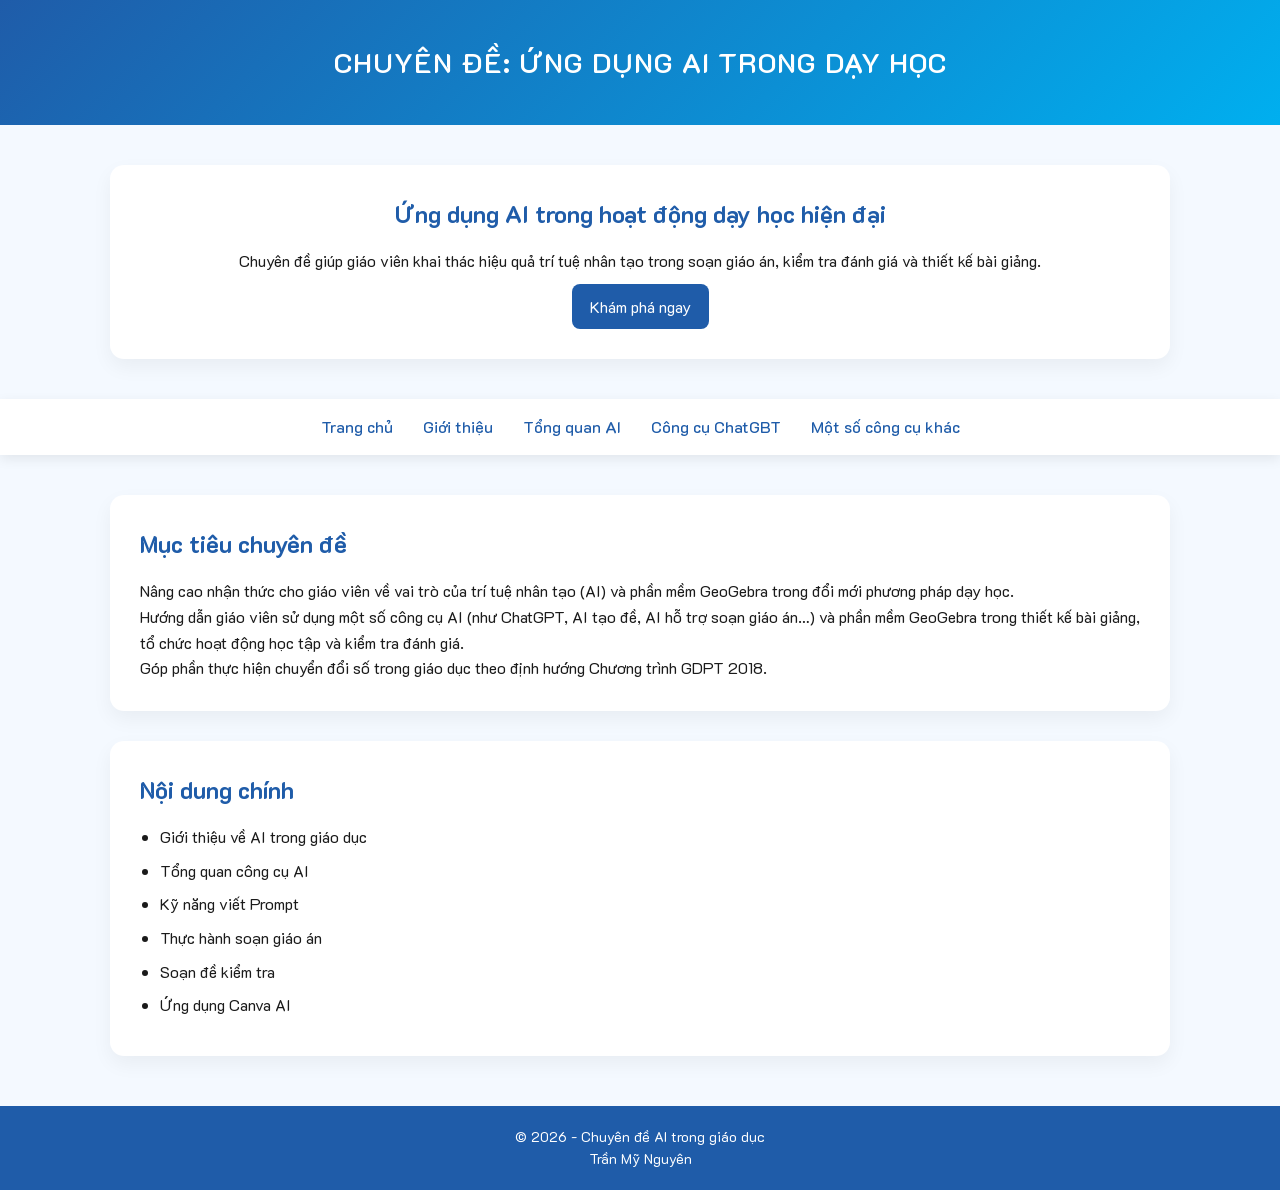
<file: index.html>
<!DOCTYPE html>
<html>
<head>
    <meta charset="UTF-8">
    <meta name="viewport" content="width=device-width, initial-scale=1.0">
    <title>Chuyên đề AI</title>

    <!-- Google Font K2D -->
    <link href="https://fonts.googleapis.com/css2?family=K2D:wght@300;400;500;600;700&display=swap" rel="stylesheet">

    <link rel="stylesheet" href="style.css">
</head>
<body>

<header>
    <h1>CHUYÊN ĐỀ: ỨNG DỤNG AI TRONG DẠY HỌC</h1>
</header>
<div class="container">
    <div class="section" style="text-align:center;">
        <h2>Ứng dụng AI trong hoạt động dạy học hiện đại</h2>
        <p>
            Chuyên đề giúp giáo viên khai thác hiệu quả trí tuệ nhân tạo 
            trong soạn giáo án, kiểm tra đánh giá và thiết kế bài giảng.
        </p>
        <a href="tong-quan.html" class="btn">Khám phá ngay</a>
    </div>
</div>
<nav>
    <a href="index.html">Trang chủ</a>
    <a href="gioi-thieu.html">Giới thiệu</a>
    <a href="tong-quan.html">Tổng quan AI</a>
    <a href="thuc-hanh.html">Công cụ ChatGBT</a>
    <a href="powerpoint.html">Một số công cụ khác</a>
</nav>

<div class="container">
    <div class="section">
        <h2>Mục tiêu chuyên đề</h2>
        <p>Nâng cao nhận thức cho giáo viên về vai trò của trí tuệ nhân tạo (AI) và phần mềm GeoGebra trong đổi mới phương pháp dạy học.
<br>Hướng dẫn giáo viên sử dụng một số công cụ AI (như ChatGPT, AI tạo đề, AI hỗ trợ soạn giáo án…) và phần mềm GeoGebra trong thiết kế bài giảng, tổ chức hoạt động học tập và kiểm tra đánh giá.
<br>Góp phần thực hiện chuyển đổi số trong giáo dục theo định hướng Chương trình GDPT 2018.
</p>
    </div>

    <div class="section">
        <h2>Nội dung chính</h2>
        <ul>
            <li>Giới thiệu về AI trong giáo dục</li>
            <li>Tổng quan công cụ AI</li>
            <li>Kỹ năng viết Prompt</li>
            <li>Thực hành soạn giáo án</li>
            <li>Soạn đề kiểm tra</li>
            <li>Ứng dụng Canva AI</li>
        </ul>
    </div>
</div>

<footer>
    © 2026 - Chuyên đề AI trong giáo dục <br>
    Trần Mỹ Nguyên
</footer>

</body>
</html>
</file>
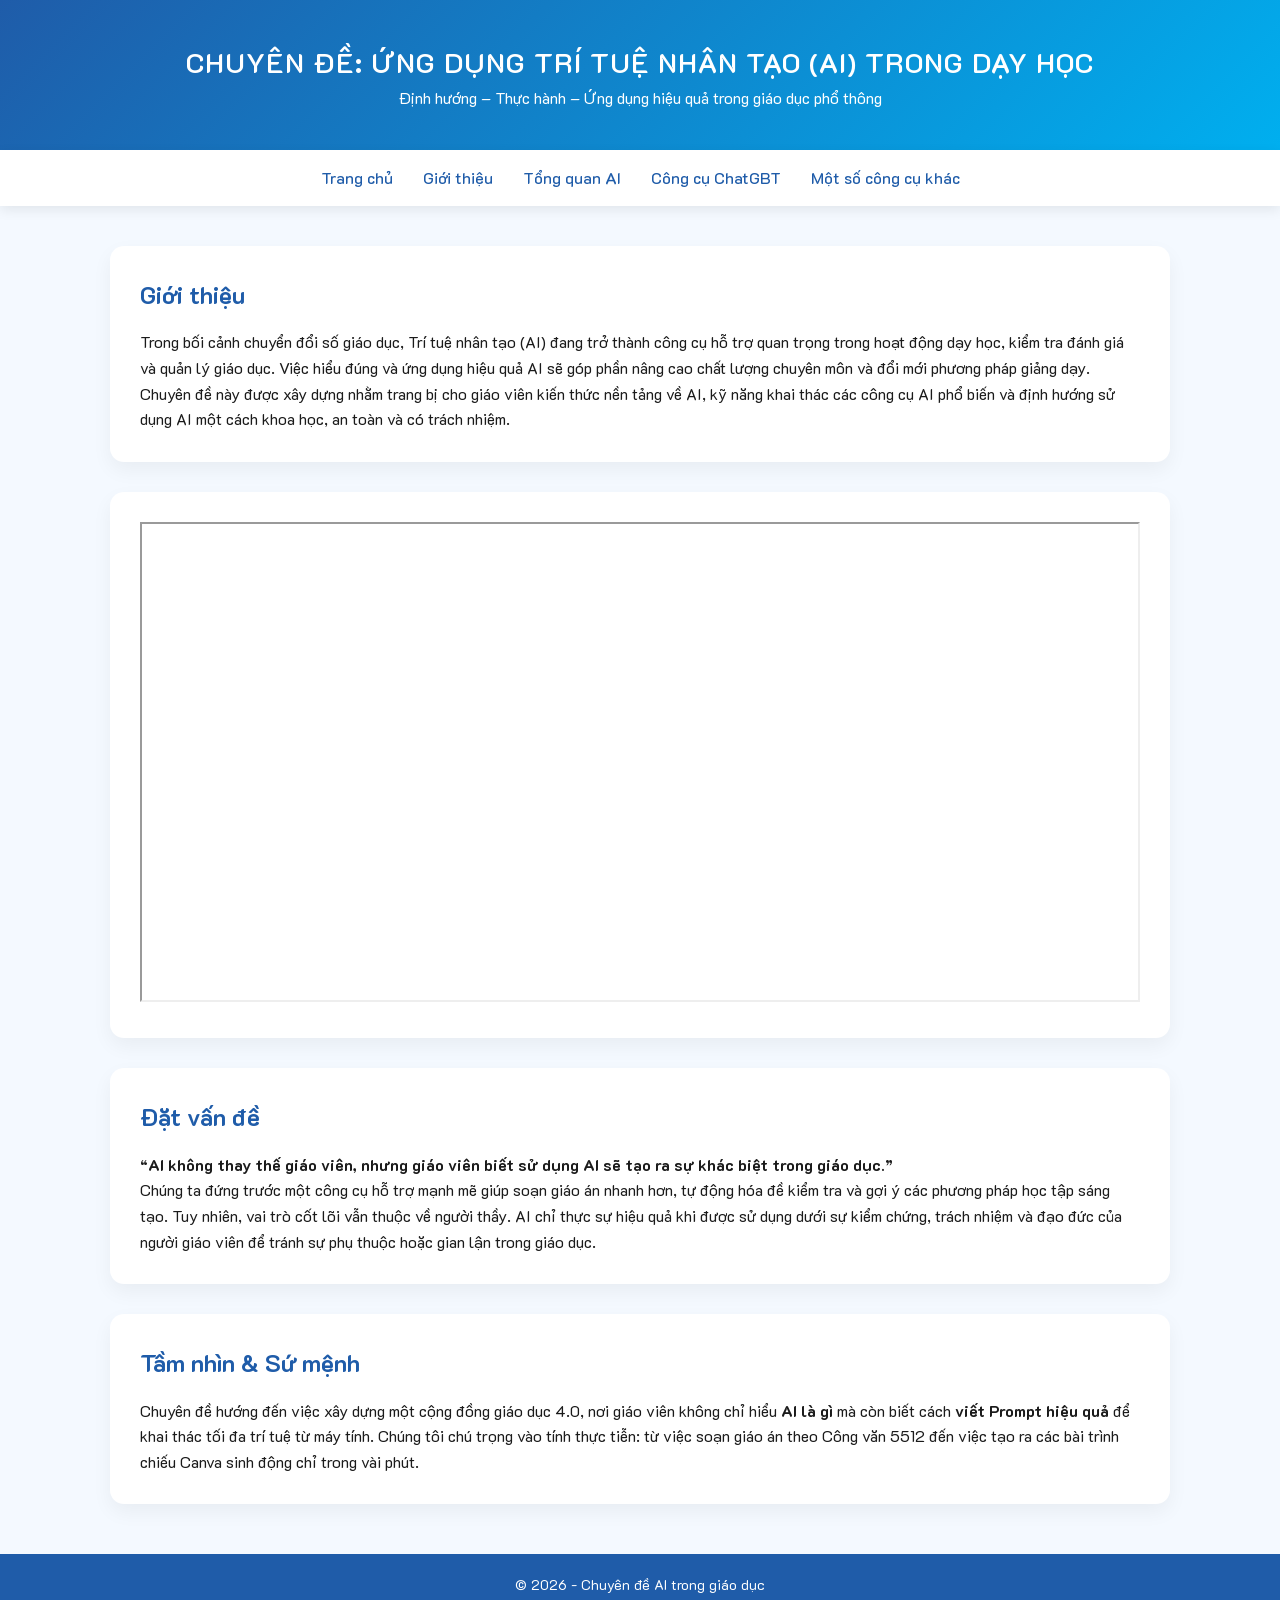
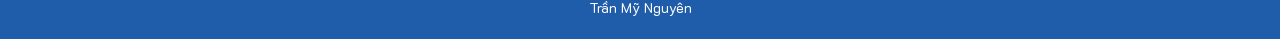
<file: gioi-thieu.html>
<!DOCTYPE html>
<html lang="vi">
<head>
    <meta charset="UTF-8">
    <meta name="viewport" content="width=device-width, initial-scale=1.0">
    <title>Chuyên đề Ứng dụng AI trong Giáo dục</title>

    <!-- Google Font K2D -->
    <link href="https://fonts.googleapis.com/css2?family=K2D:wght@300;400;500;600;700&display=swap" rel="stylesheet">
    <link rel="stylesheet" href="style.css">
</head>

<body>

<header>
    <h1>CHUYÊN ĐỀ: ỨNG DỤNG TRÍ TUỆ NHÂN TẠO (AI) TRONG DẠY HỌC</h1>
    <p>Định hướng – Thực hành – Ứng dụng hiệu quả trong giáo dục phổ thông</p>
</header>

<nav>
    <a href="index.html">Trang chủ</a>
    <a href="gioi-thieu.html">Giới thiệu</a>
    <a href="tong-quan.html">Tổng quan AI</a>
    <a href="thuc-hanh.html">Công cụ ChatGBT</a>
    <a href="powerpoint.html">Một số công cụ khác</a>
</nav>

<div class="container">

    <!-- PHẦN I -->
    <div class="section">
        <h2>Giới thiệu</h2>
        <p>
            Trong bối cảnh chuyển đổi số giáo dục, Trí tuệ nhân tạo (AI) đang trở thành 
            công cụ hỗ trợ quan trọng trong hoạt động dạy học, kiểm tra đánh giá 
            và quản lý giáo dục. Việc hiểu đúng và ứng dụng hiệu quả AI 
            sẽ góp phần nâng cao chất lượng chuyên môn và đổi mới phương pháp giảng dạy.
        </p>
        <p>
            Chuyên đề này được xây dựng nhằm trang bị cho giáo viên kiến thức nền tảng 
            về AI, kỹ năng khai thác các công cụ AI phổ biến và định hướng sử dụng 
            AI một cách khoa học, an toàn và có trách nhiệm.
        </p>
    </div>

    <!-- VIDEO -->
    <div class="section">
        <iframe 
            src="https://drive.google.com/file/d/1WFPd8sNup2Gfo0M8wJRGDtWvsU4S0FKU/preview"
            width="100%" 
            height="480" 
            allow="autoplay">
        </iframe>
    </div>

    <!-- ĐẶT VẤN ĐỀ -->
    <div class="section">
        <h2>Đặt vấn đề</h2>
        <p>
            <strong>
                “AI không thay thế giáo viên, nhưng giáo viên biết sử dụng AI 
                sẽ tạo ra sự khác biệt trong giáo dục.”
            </strong>
        </p>
        <p>
            Chúng ta đứng trước một công cụ hỗ trợ mạnh mẽ giúp soạn giáo án nhanh hơn, tự động hóa đề kiểm tra và gợi ý các phương pháp học tập sáng tạo. Tuy nhiên, vai trò cốt lõi vẫn thuộc về người thầy. AI chỉ thực sự hiệu quả khi được sử dụng dưới sự kiểm chứng, trách nhiệm và đạo đức của người giáo viên để tránh sự phụ thuộc hoặc gian lận trong giáo dục.
        </p>
    </div>
    <div class="section">
    <h2>Tầm nhìn & Sứ mệnh</h2>
    <p>
        Chuyên đề hướng đến việc xây dựng một cộng đồng giáo dục 4.0, nơi giáo viên không chỉ hiểu 
        <strong>AI là gì</strong>  mà còn biết cách 
        <strong>viết Prompt hiệu quả</strong> để khai thác tối đa trí tuệ từ máy tính. 
        Chúng tôi chú trọng vào tính thực tiễn: từ việc soạn giáo án theo Công văn 5512  
        đến việc tạo ra các bài trình chiếu Canva sinh động chỉ trong vài phút.
    </p>
</div>
    <!-- MỤC TIÊU -->
    
    <!-- CẤU TRÚC -->
    

</div>

<footer>
    © 2026 - Chuyên đề AI trong giáo dục <br>
    Trần Mỹ Nguyên
</footer>

</body>
</html>
</file>
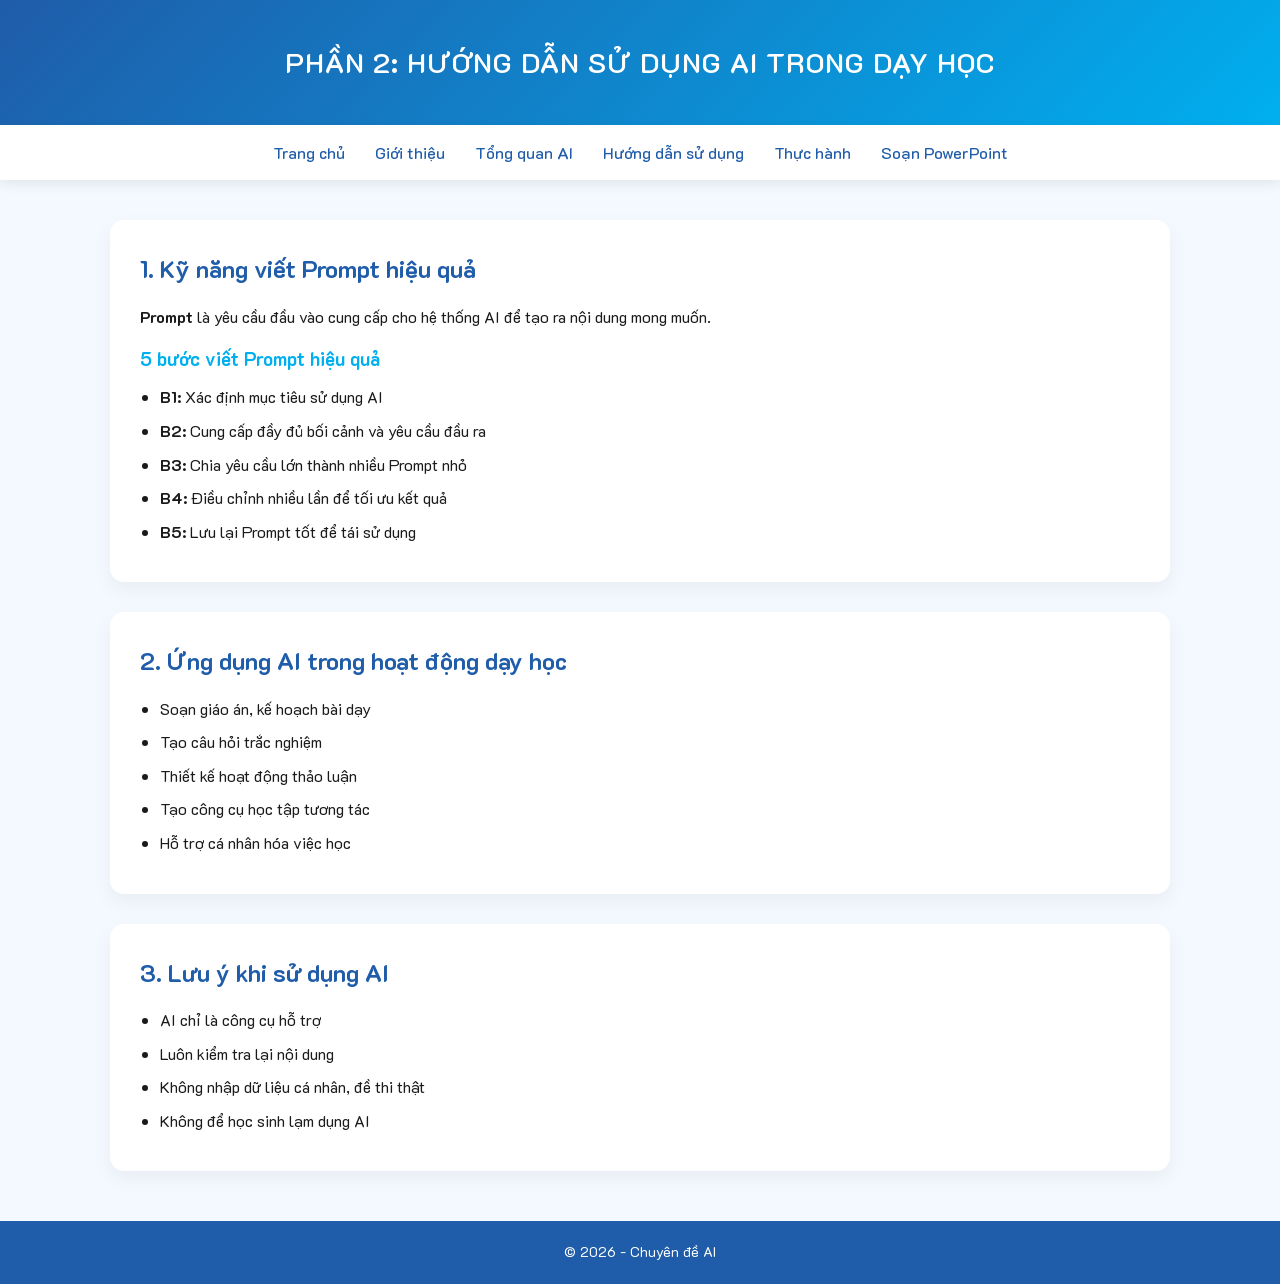
<file: huong-dan.html>
<!DOCTYPE html>
<html>
<head>
    <meta charset="UTF-8">
    <meta name="viewport" content="width=device-width, initial-scale=1.0">
    <title>Chuyên đề AI</title>

    <!-- Google Font K2D -->
    <link href="https://fonts.googleapis.com/css2?family=K2D:wght@300;400;500;600;700&display=swap" rel="stylesheet">

    <link rel="stylesheet" href="style.css">
</head>
<body>

<header>
    <h1>PHẦN 2: HƯỚNG DẪN SỬ DỤNG AI TRONG DẠY HỌC</h1>
</header>

<nav>
    <a href="index.html">Trang chủ</a>
    <a href="gioi-thieu.html">Giới thiệu</a>
    <a href="tong-quan.html">Tổng quan AI</a>
    <a href="huong-dan.html">Hướng dẫn sử dụng</a>
    <a href="thuc-hanh.html">Thực hành</a>
    <a href="powerpoint.html">Soạn PowerPoint</a>
</nav>

<div class="container">

    <div class="section">
        <h2>1. Kỹ năng viết Prompt hiệu quả</h2>
        <p><strong>Prompt</strong> là yêu cầu đầu vào cung cấp cho hệ thống AI để tạo ra nội dung mong muốn.</p>

        <h3>5 bước viết Prompt hiệu quả</h3>
        <ul>
            <li><strong>B1:</strong> Xác định mục tiêu sử dụng AI</li>
            <li><strong>B2:</strong> Cung cấp đầy đủ bối cảnh và yêu cầu đầu ra</li>
            <li><strong>B3:</strong> Chia yêu cầu lớn thành nhiều Prompt nhỏ</li>
            <li><strong>B4:</strong> Điều chỉnh nhiều lần để tối ưu kết quả</li>
            <li><strong>B5:</strong> Lưu lại Prompt tốt để tái sử dụng</li>
        </ul>
    </div>

    <div class="section">
        <h2>2. Ứng dụng AI trong hoạt động dạy học</h2>
        <ul>
            <li>Soạn giáo án, kế hoạch bài dạy</li>
            <li>Tạo câu hỏi trắc nghiệm</li>
            <li>Thiết kế hoạt động thảo luận</li>
            <li>Tạo công cụ học tập tương tác</li>
            <li>Hỗ trợ cá nhân hóa việc học</li>
        </ul>
    </div>

    <div class="section">
        <h2>3. Lưu ý khi sử dụng AI</h2>
        <ul>
            <li>AI chỉ là công cụ hỗ trợ</li>
            <li>Luôn kiểm tra lại nội dung</li>
            <li>Không nhập dữ liệu cá nhân, đề thi thật</li>
            <li>Không để học sinh lạm dụng AI</li>
        </ul>
    </div>

</div>

<footer>
    © 2026 - Chuyên đề AI
</footer>

</body>
</html>
</file>
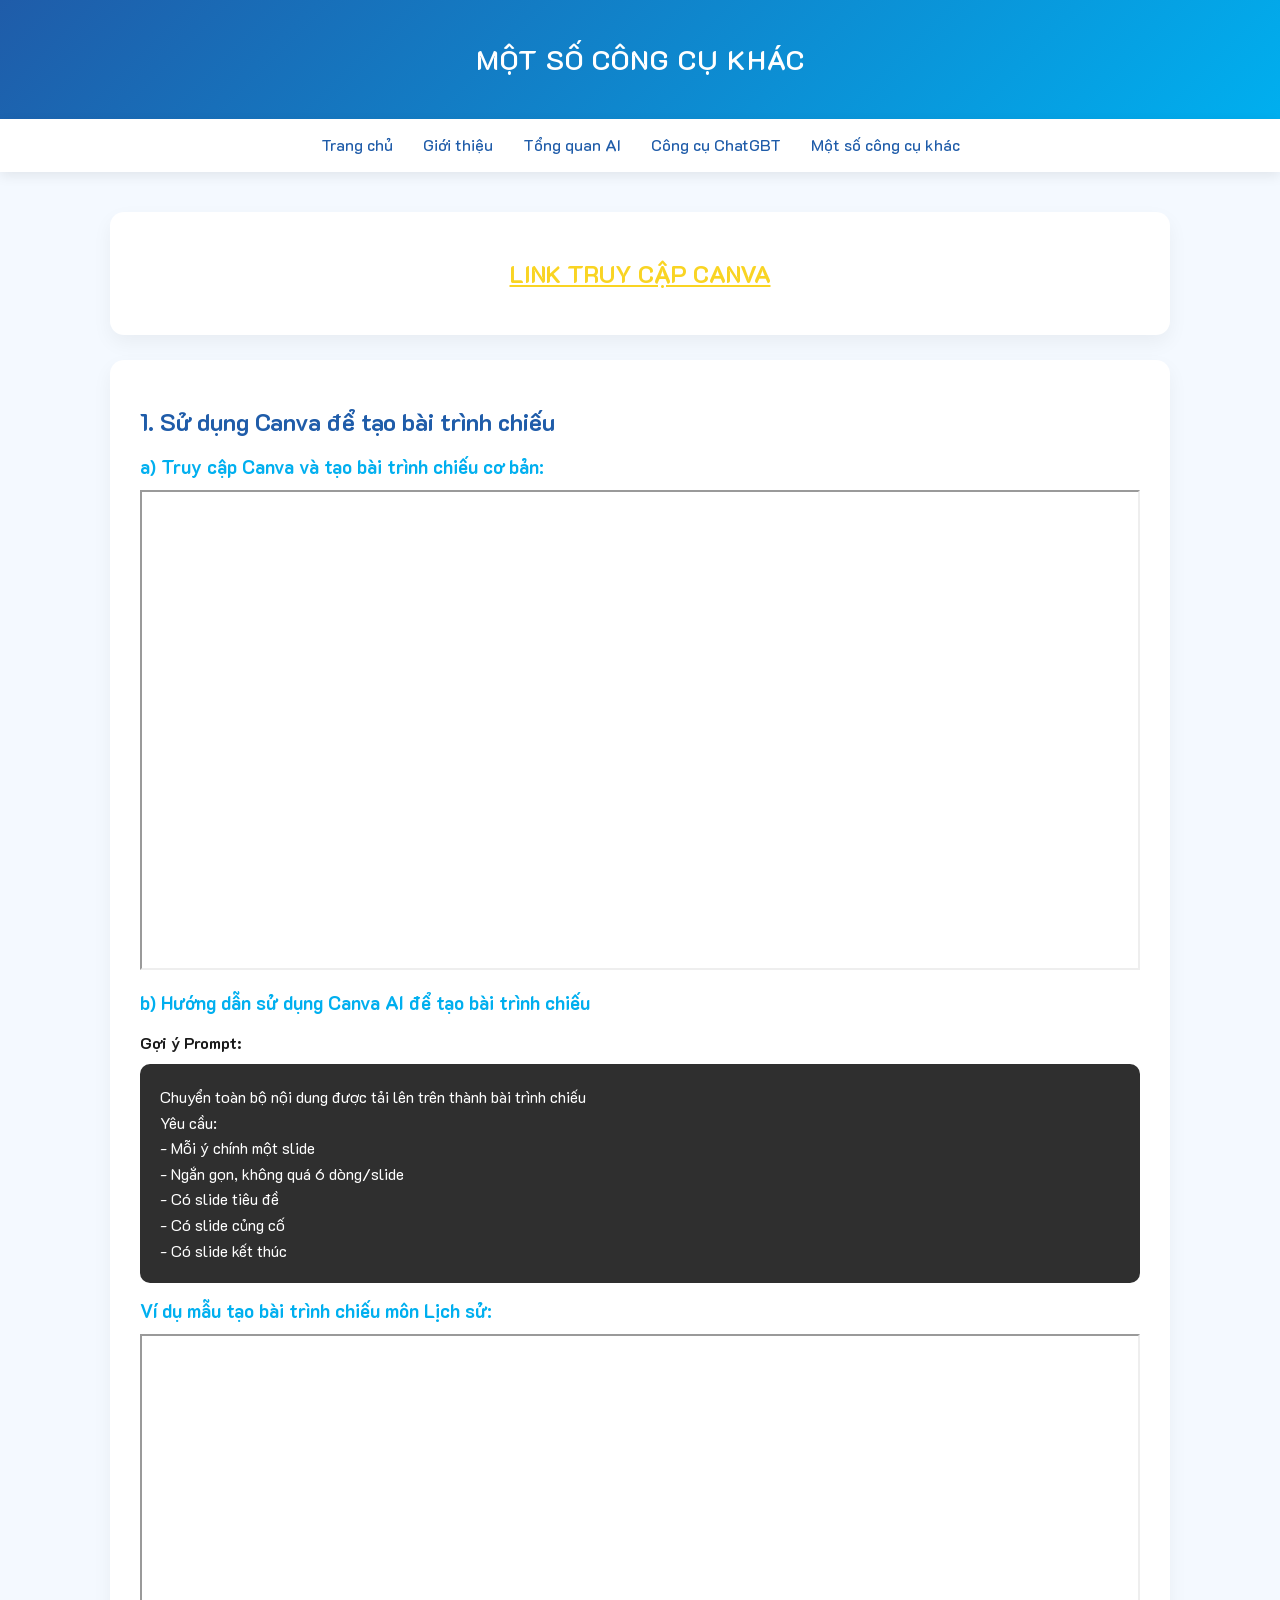
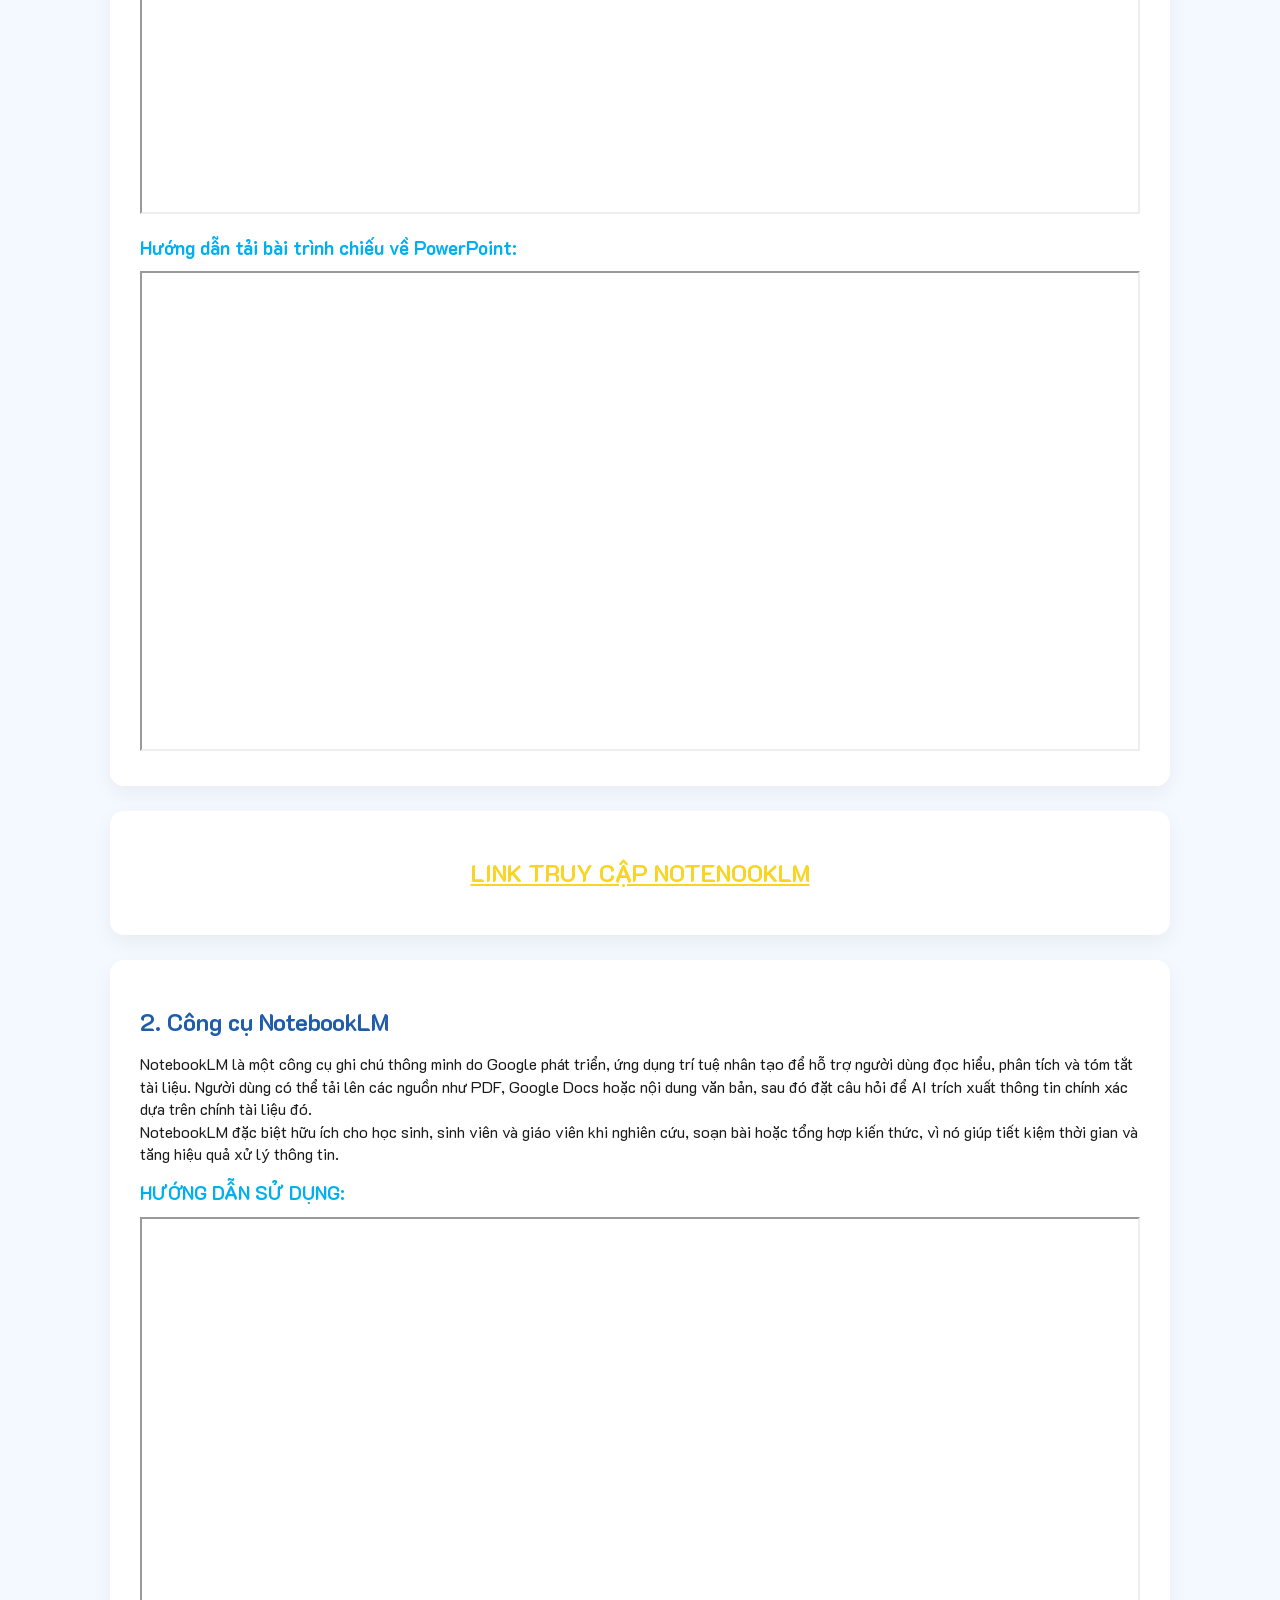
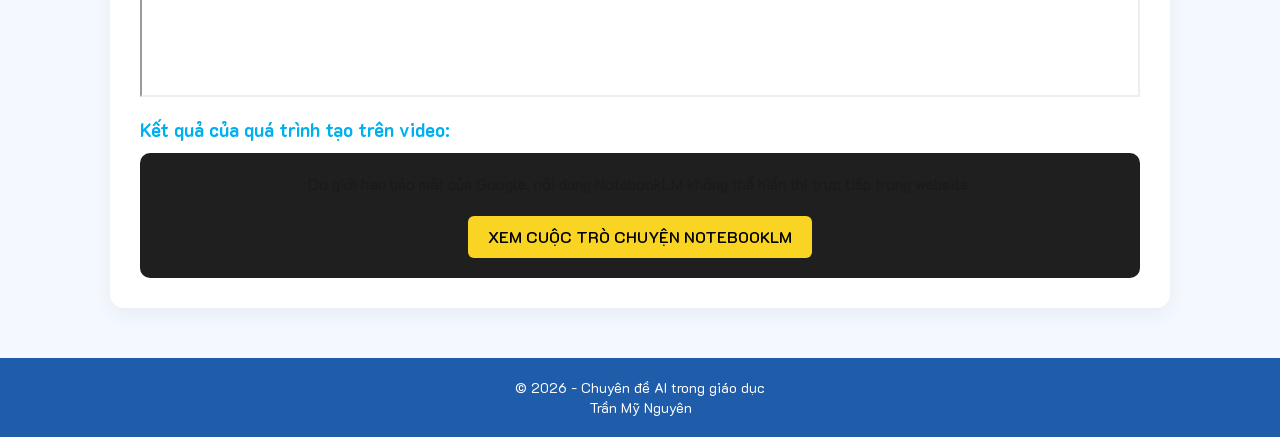
<file: powerpoint.html>
<!DOCTYPE html>
<html>
<head>
    <meta charset="UTF-8">
    <meta name="viewport" content="width=device-width, initial-scale=1.0">
    <title>Chuyên đề AI</title>

    <!-- Google Font K2D -->
    <link href="https://fonts.googleapis.com/css2?family=K2D:wght@300;400;500;600;700&display=swap" rel="stylesheet">

    <link rel="stylesheet" href="style.css">
    <style>
        /* Giảm khoảng cách dòng chung */
        body {
            line-height: 1.4;
        }

        /* Giảm khoảng cách giữa các section */
        .section {
            margin-bottom: 25px;
        }

        /* Giảm khoảng cách tiêu đề */
        h2, h3, h4 {
            margin-top: 15px;
            margin-bottom: 10px;
        }

        /* Giảm khoảng cách đoạn văn */
        p {
            margin-bottom: 10px;
        }

        /* Giảm khoảng cách danh sách */
        ul {
            margin-top: 8px;
            margin-bottom: 10px;
        }

        ul li {
            margin-bottom: 5px;
        }

        /* Giảm giãn dòng riêng cho khung prompt */
        .prompt-box {
            line-height: 1.5;
            padding: 15px;
        }
    </style>
</head>
<body>

<header>
    <h1>MỘT SỐ CÔNG CỤ KHÁC</h1>
</header>

<nav>
    <a href="index.html">Trang chủ</a>
    <a href="gioi-thieu.html">Giới thiệu</a>
    <a href="tong-quan.html">Tổng quan AI</a>
    <a href="thuc-hanh.html">Công cụ ChatGBT</a>
    <a href="powerpoint.html">Một số công cụ khác</a>
</nav>

<div class="container">
    <div class="section">
        <h2 style="text-align: center; "><a href="canva.com" style="color: #f9d423;">LINK TRUY CẬP CANVA</a></h2>
    </div>
    <div class="section">
        <h2>1. Sử dụng Canva để tạo bài trình chiếu</h2>
        <h3>a) Truy cập Canva và tạo bài trình chiếu cơ bản:</h3>
        <iframe 
            src="https://drive.google.com/file/d/1HFg0gbf75evk87RvRTDKRK4McBPHfAVq/preview"
            width="100%" 
            height="480" 
            allow="autoplay">
        </iframe>
        <h3>b) Hướng dẫn sử dụng Canva AI để tạo bài trình chiếu</h3>
        <h4>Gợi ý Prompt:</h4>
        <div style="background-color:#2f2f2f; color:#ffffff; padding:20px; border-radius:10px; line-height:1.6;">
           Chuyển toàn bộ nội dung được tải lên trên thành bài trình chiếu <br>
            Yêu cầu: <br>
            - Mỗi ý chính một slide <br>
            - Ngắn gọn, không quá 6 dòng/slide <br>
            - Có slide tiêu đề <br>
            - Có slide củng cố <br>
            - Có slide kết thúc
        </div>
        <h3>Ví dụ mẫu tạo bài trình chiếu môn Lịch sử: </h3>
        <iframe 
            src="https://drive.google.com/file/d/1xEHma_AB0LO_J_R5LPO3P6DjAqtV7xqe/preview"
            width="100%" 
            height="480" 
            allow="autoplay">
        </iframe>
        <h3>Hướng dẫn tải bài trình chiếu về PowerPoint:</h3>
        <iframe 
            src="https://drive.google.com/file/d/14ULNEn3Lh-jTJyk2PPCX_gqKbekzhsAS/preview"
            width="100%" 
            height="480" 
            allow="autoplay">
        </iframe>
    </div>
    <div class="section">
        <h2 style="text-align: center; "><a href="https://notebooklm.google/" style="color: #f9d423;">LINK TRUY CẬP NOTENOOKLM</a></h2>
    </div>
    <div class="section">
        <h2>2. Công cụ NotebookLM</h2>
        <p>
        NotebookLM là một công cụ ghi chú thông minh do Google phát triển, ứng dụng trí tuệ nhân tạo để hỗ trợ người dùng đọc hiểu, phân tích và tóm tắt tài liệu. Người dùng có thể tải lên các nguồn như PDF, Google Docs hoặc nội dung văn bản, sau đó đặt câu hỏi để AI trích xuất thông tin chính xác dựa trên chính tài liệu đó.
        <br>NotebookLM đặc biệt hữu ích cho học sinh, sinh viên và giáo viên khi nghiên cứu, soạn bài hoặc tổng hợp kiến thức, vì nó giúp tiết kiệm thời gian và tăng hiệu quả xử lý thông tin.
        </p>
        <h3>HƯỚNG DẪN SỬ DỤNG:</h3>
        <iframe 
            src="https://drive.google.com/file/d/1xXRYxrzU-Lp2RfRVPq6HIx5tZKDK1bTH/preview"
            width="100%" 
            height="480" 
            allow="autoplay">
        </iframe>
        <h3>Kết quả của quá trình tạo trên video:</h3>
        <div style="background-color:#1f1f1f; padding:20px; border-radius:10px; text-align:center;">
    <p>
        Do giới hạn bảo mật của Google, nội dung NotebookLM không thể hiển thị trực tiếp trong website.
    </p>

    <a href="https://notebooklm.google.com/notebook/5ffc4f5e-b1e3-4c21-b4ee-27f12dc05d66"
        target="_blank"
        style="display:inline-block;
                margin-top:10px;
                padding:10px 20px;
                background-color:#f9d423;
                color:#000;
                text-decoration:none;
                border-radius:6px;
                font-weight:600;">
            XEM CUỘC TRÒ CHUYỆN NOTEBOOKLM
        </a>
    </div>
    </div>


</div>

<footer>
    © 2026 - Chuyên đề AI trong giáo dục <br>
    Trần Mỹ Nguyên
</footer>

</body>
</html>
</file>
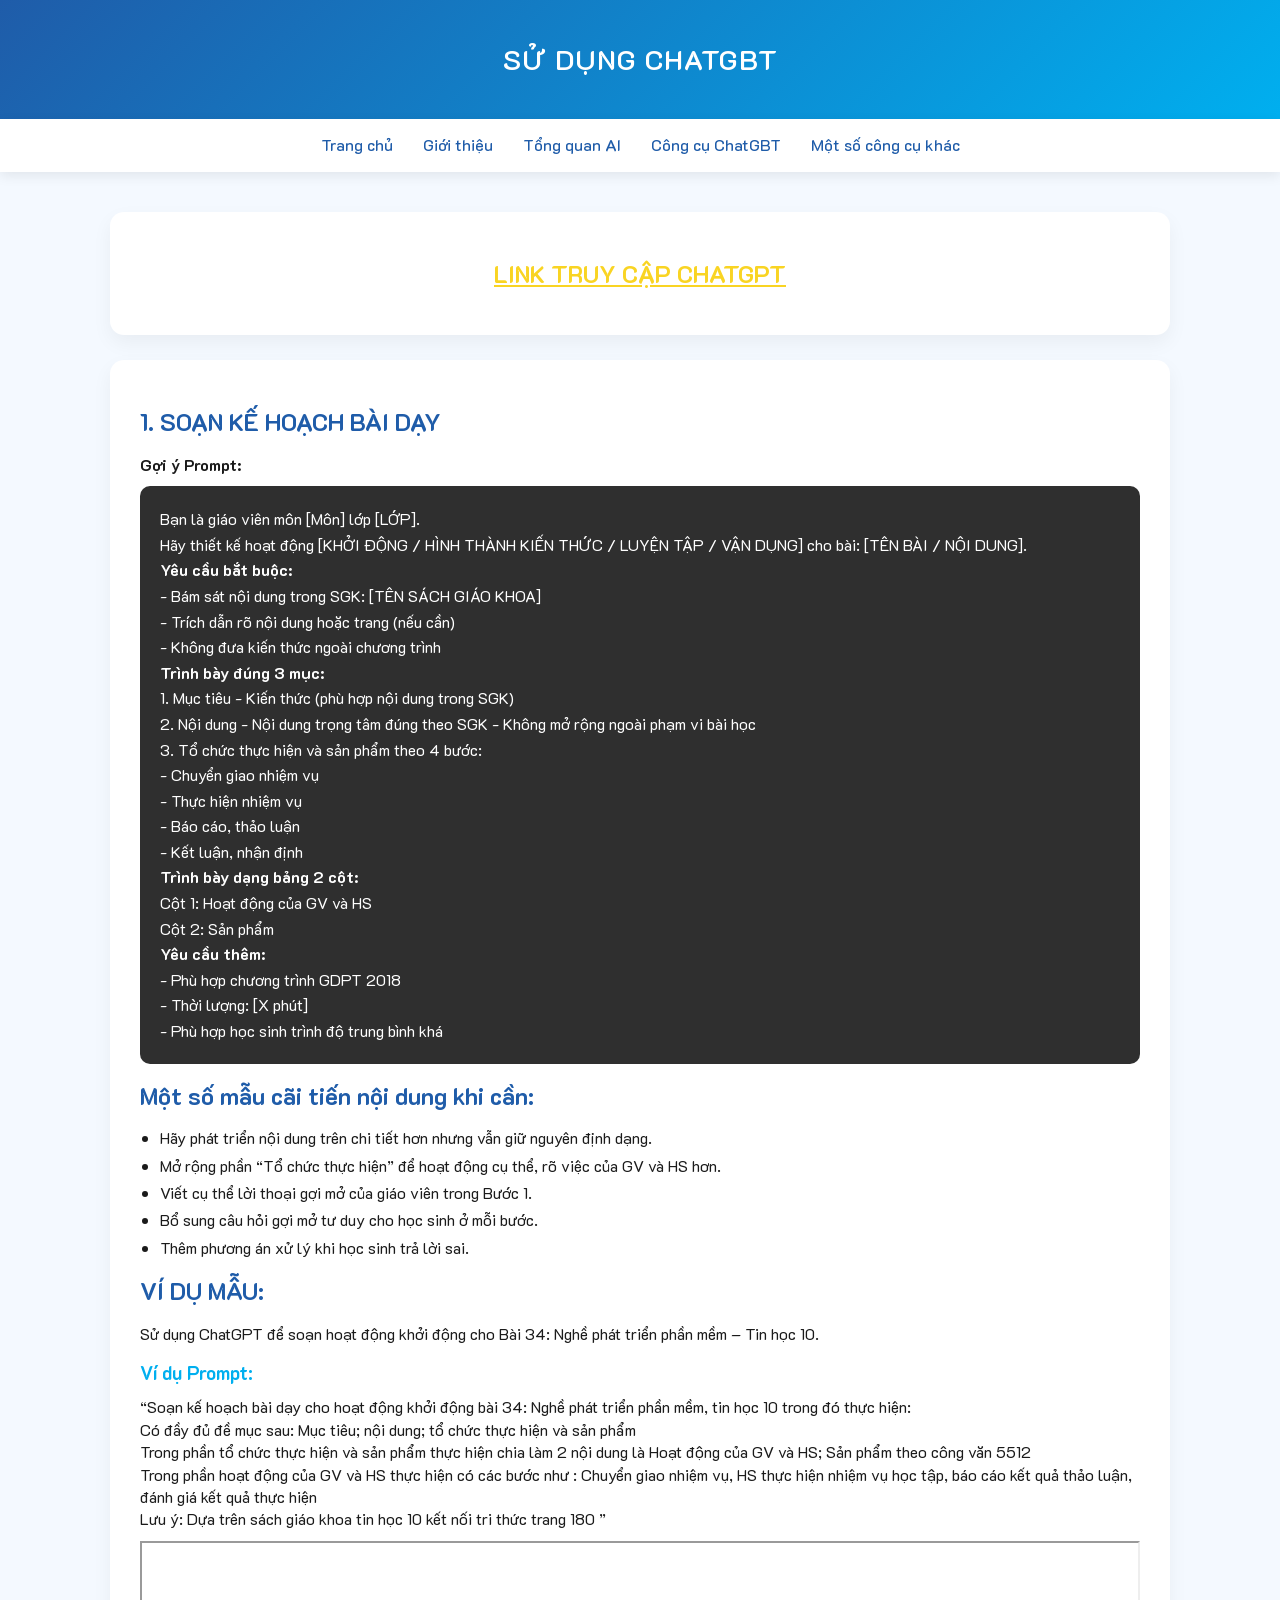
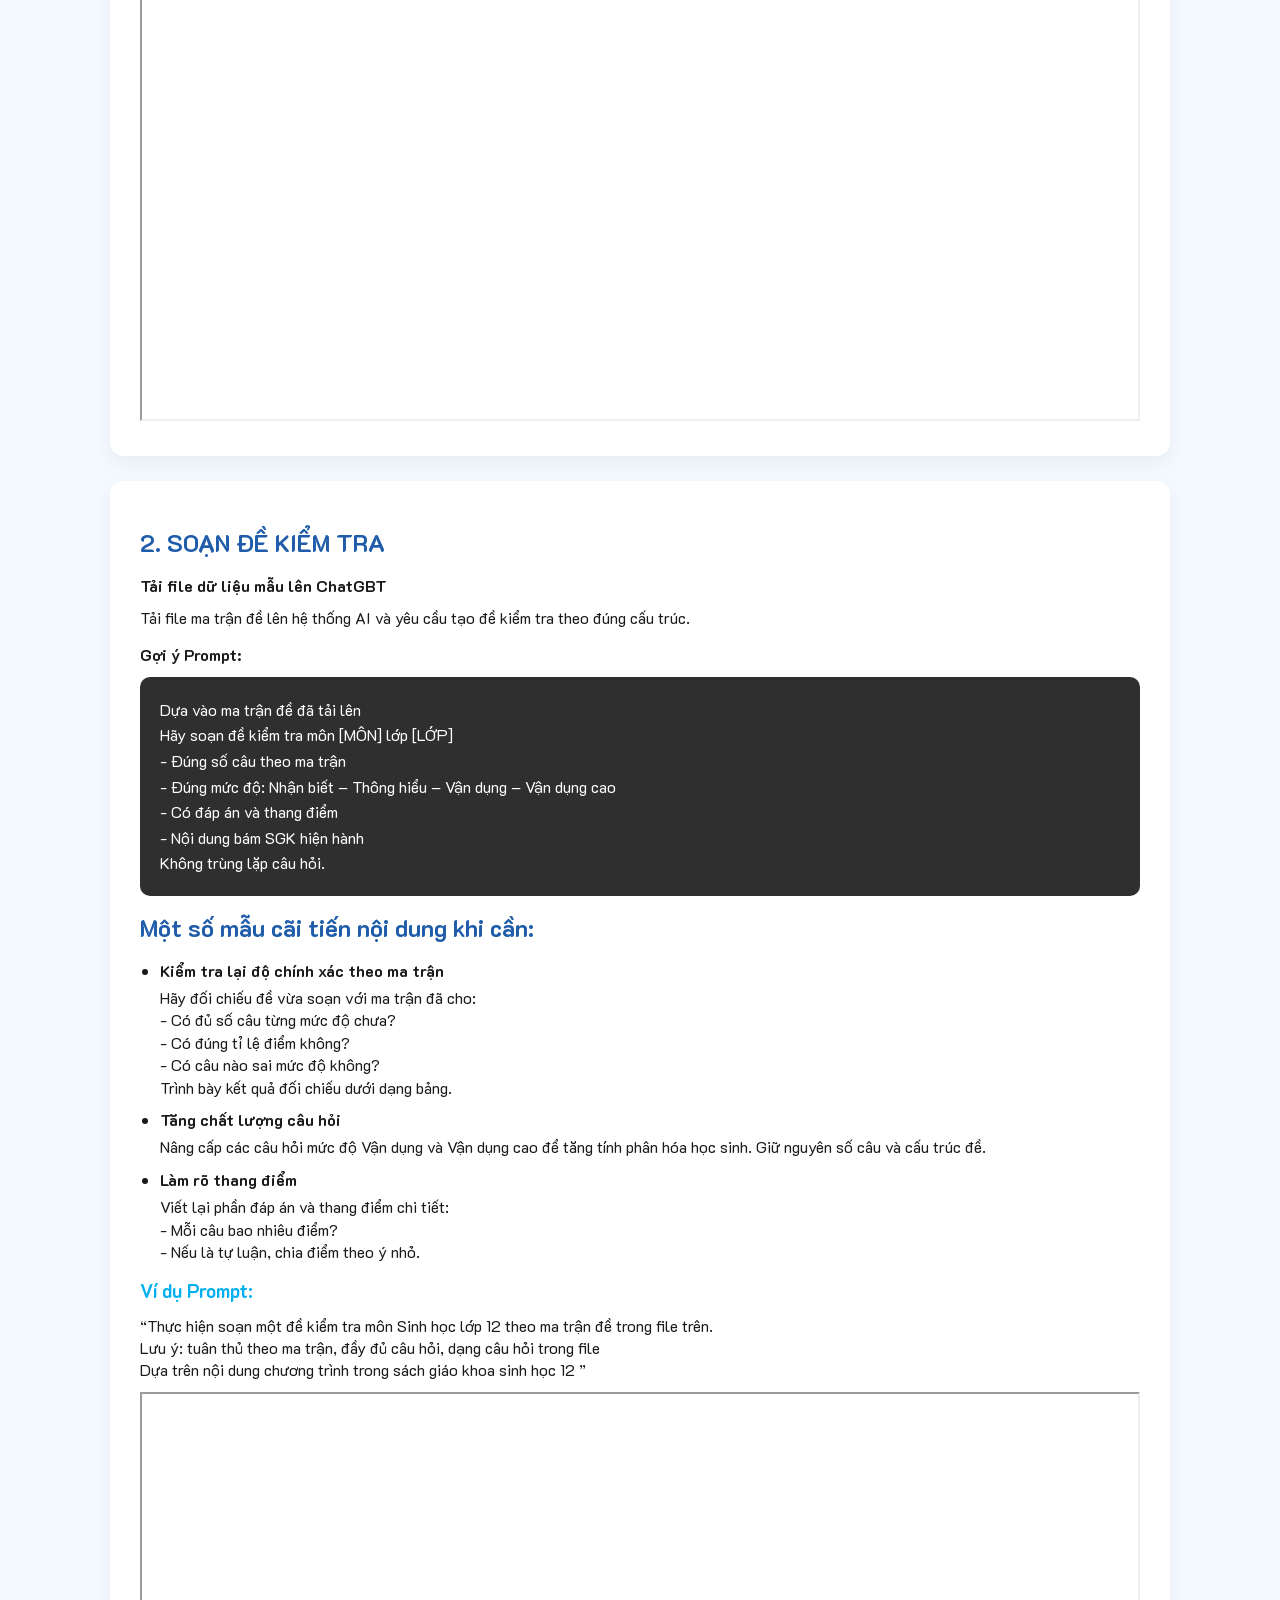
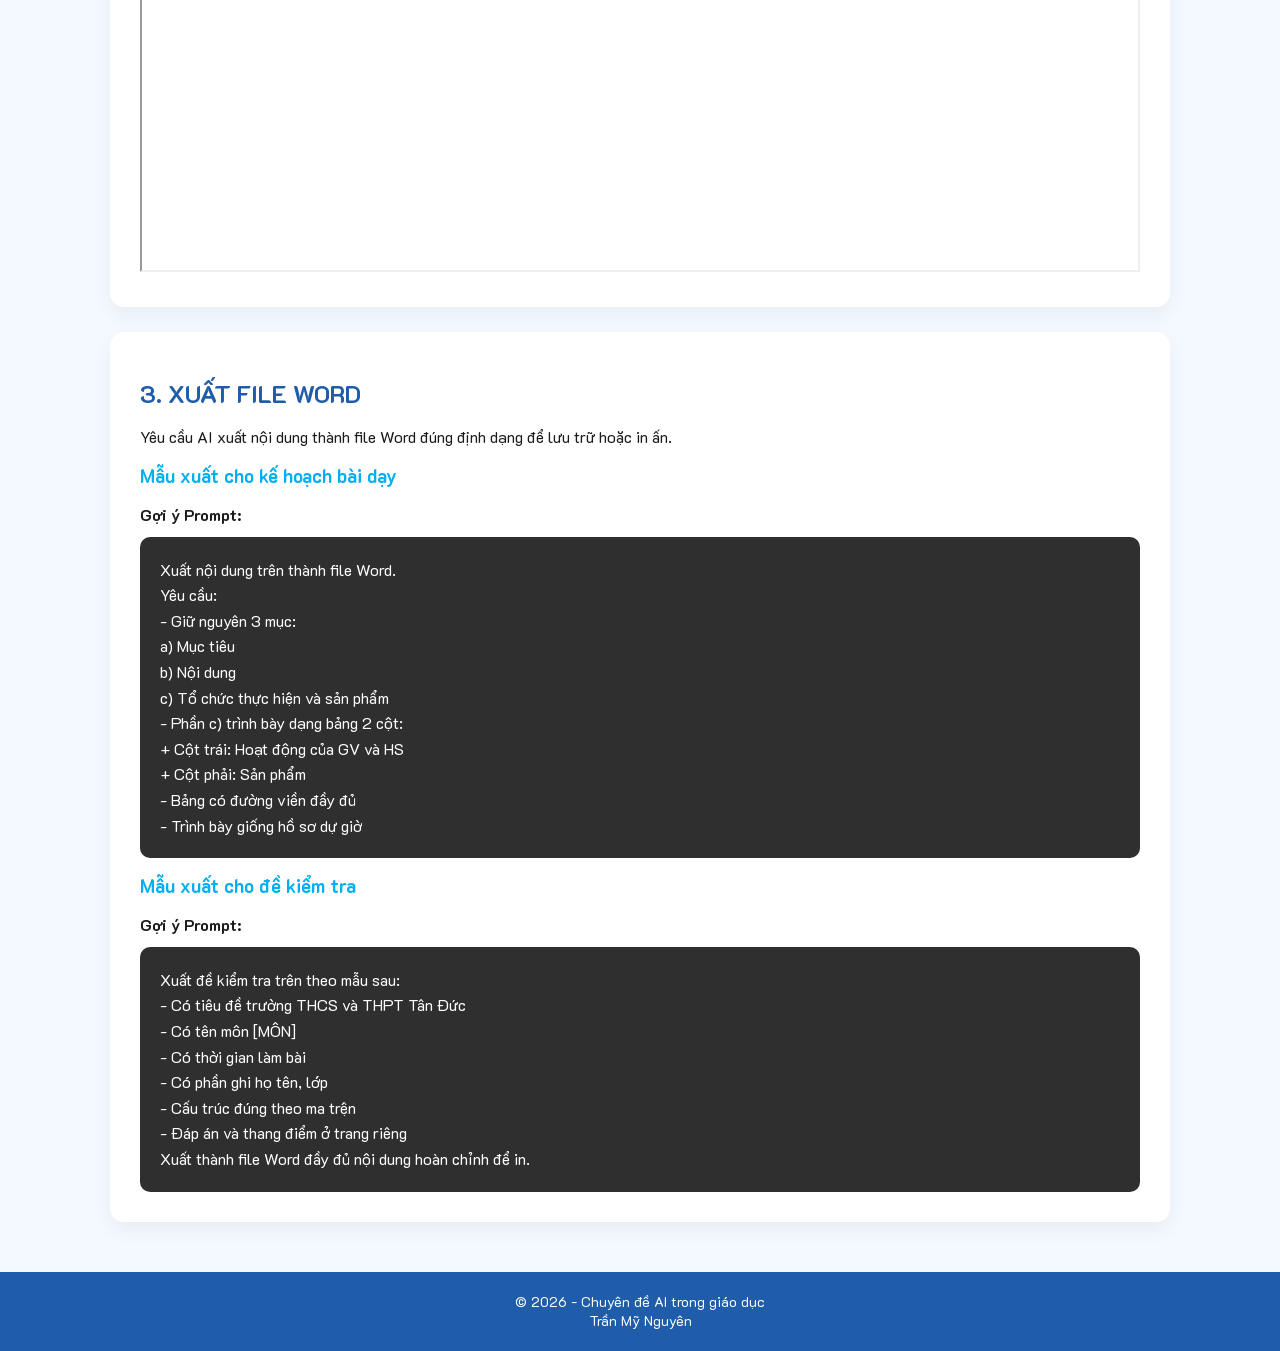
<file: thuc-hanh.html>
<!DOCTYPE html>
<html>
<head>
    <meta charset="UTF-8">
    <meta name="viewport" content="width=device-width, initial-scale=1.0">
    <title>Chuyên đề AI</title>

    <!-- Google Font K2D -->
    <link href="https://fonts.googleapis.com/css2?family=K2D:wght@300;400;500;600;700&display=swap" rel="stylesheet">

    <link rel="stylesheet" href="style.css">
    <style>
        /* Giảm khoảng cách dòng chung */
body {
    line-height: 1.4;
}

/* Giảm khoảng cách giữa các section */
.section {
    margin-bottom: 25px;
}

/* Giảm khoảng cách tiêu đề */
h2, h3, h4 {
    margin-top: 15px;
    margin-bottom: 10px;
}

/* Giảm khoảng cách đoạn văn */
p {
    margin-bottom: 10px;
}

/* Giảm khoảng cách danh sách */
ul {
    margin-top: 8px;
    margin-bottom: 10px;
}

ul li {
    margin-bottom: 5px;
}

/* Giảm giãn dòng riêng cho khung prompt */
.prompt-box {
    line-height: 1.5;
    padding: 15px;
}
    </style>
</head>
<body>

<header>
    <h1>SỬ DỤNG CHATGBT</h1>
</header>

<nav>
    <a href="index.html">Trang chủ</a>
    <a href="gioi-thieu.html">Giới thiệu</a>
    <a href="tong-quan.html">Tổng quan AI</a>
    <a href="thuc-hanh.html">Công cụ ChatGBT</a>
    <a href="powerpoint.html">Một số công cụ khác</a>
</nav>

<div class="container">
    <div class="section">
        <h2 style="text-align: center; "><a href="https://chatgpt.com/" style="color: #f9d423;">LINK TRUY CẬP CHATGPT</a></h2>
    </div>
    <div class="section">
        <h2>1. SOẠN KẾ HOẠCH BÀI DẠY</h2>
        <h4>Gợi ý Prompt:</h4>
        <div style="background-color:#2f2f2f; color:#ffffff; padding:20px; border-radius:10px; line-height:1.6;">
            Bạn là giáo viên môn [Môn] lớp [LỚP]. <br>

            Hãy thiết kế hoạt động [KHỞI ĐỘNG / HÌNH THÀNH KIẾN THỨC / LUYỆN TẬP / VẬN DỤNG] 
            cho bài: [TÊN BÀI / NỘI DUNG]. <br>

            <strong>Yêu cầu bắt buộc:</strong><br>
            - Bám sát nội dung trong SGK: [TÊN SÁCH GIÁO KHOA] <br>
            - Trích dẫn rõ nội dung hoặc trang (nếu cần) <br>
            - Không đưa kiến thức ngoài chương trình <br>

            <strong>Trình bày đúng 3 mục:</strong><br>
            1. Mục tiêu - Kiến thức (phù hợp nội dung trong SGK) <br>
            2. Nội dung - Nội dung trọng tâm đúng theo SGK - Không mở rộng ngoài phạm vi bài học <br>
            3. Tổ chức thực hiện và sản phẩm theo 4 bước: <br>
            - Chuyển giao nhiệm vụ<br>
            - Thực hiện nhiệm vụ <br>
            - Báo cáo, thảo luận <br>
            - Kết luận, nhận định <br>

            <strong>Trình bày dạng bảng 2 cột:</strong><br>
            Cột 1: Hoạt động của GV và HS <br>
            Cột 2: Sản phẩm <br>

            <strong>Yêu cầu thêm:</strong><br>
            - Phù hợp chương trình GDPT 2018 <br>
            - Thời lượng: [X phút] <br>
            - Phù hợp học sinh trình độ trung bình khá
        </div>
        <h2>Một số mẫu cãi tiến nội dung khi cần:</h2>
        <ul>
            <li>Hãy phát triển nội dung trên chi tiết hơn nhưng vẫn giữ nguyên định dạng.</li>
            <li>Mở rộng phần “Tổ chức thực hiện” để hoạt động cụ thể, rõ việc của GV và HS hơn.</li>
            <li>Viết cụ thể lời thoại gợi mở của giáo viên trong Bước 1.</li>
            <li>Bổ sung câu hỏi gợi mở tư duy cho học sinh ở mỗi bước.</li>
            <li>Thêm phương án xử lý khi học sinh trả lời sai.</li>
        </ul>
        <h2>VÍ DỤ MẪU: </h2>
        <p>Sử dụng ChatGPT để soạn hoạt động khởi động cho Bài 34: Nghề phát triển phần mềm – Tin học 10.</p>

        <h3>Ví dụ Prompt:</h3>
        <p>
        “Soạn kế hoạch bài dạy cho hoạt động khởi động bài 34: Nghề phát triển phần mềm, tin học 10 trong đó thực hiện: 
<br>Có đầy đủ đề mục sau: Mục tiêu; nội dung; tổ chức thực hiện và sản phẩm 
<br>Trong phần tổ chức thực hiện và sản phẩm thực hiện chia làm 2 nội dung là Hoạt động của GV và HS; Sản phẩm theo công văn 5512 
<br>Trong phần hoạt động của GV và HS thực hiện có các bước như : Chuyển giao nhiệm vụ, HS thực hiện nhiệm vụ học tập, báo cáo kết quả thảo luận, đánh giá kết quả thực hiện 
<br>Lưu ý: Dựa trên sách giáo khoa tin học 10 kết nối tri thức trang 180
”
        </p>
        <iframe 
            src="https://drive.google.com/file/d/1utSmDtzxPt4DPjTqm3tJucsGFJo0KJ3A/preview"
            width="100%" 
            height="480" 
            allow="autoplay">
        </iframe>
    </div>

    <div class="section">
        <h2>2. SOẠN ĐỀ KIỂM TRA</h2>
        <h4>Tải file dữ liệu mẫu lên ChatGBT</h4>
        <p>Tải file ma trận đề lên hệ thống AI và yêu cầu tạo đề kiểm tra theo đúng cấu trúc.</p>
        <h4>Gợi ý Prompt:</h4> 
        <div style="background-color:#2f2f2f; color:#ffffff; padding:20px; border-radius:10px; line-height:1.6;">
           Dựa vào ma trận đề đã tải lên <br>
            Hãy soạn đề kiểm tra môn [MÔN] lớp [LỚP] <br>
            - Đúng số câu theo ma trận <br>
            - Đúng mức độ: Nhận biết – Thông hiểu – Vận dụng – Vận dụng cao <br>
            - Có đáp án và thang điểm <br>
            - Nội dung bám SGK hiện hành <br>
            Không trùng lặp câu hỏi.
        </div>
       <h2>Một số mẫu cãi tiến nội dung khi cần:</h2>
        <ul>
            <li><strong>Kiểm tra lại độ chính xác theo ma trận</strong></li>
            <p>Hãy đối chiếu đề vừa soạn với ma trận đã cho: <br>
            - Có đủ số câu từng mức độ chưa? <br>
            - Có đúng tỉ lệ điểm không? <br>
            - Có câu nào sai mức độ không? <br>
            Trình bày kết quả đối chiếu dưới dạng bảng.</p>
            <li><strong>Tăng chất lượng câu hỏi</strong></li>
            <p>Nâng cấp các câu hỏi mức độ Vận dụng và Vận dụng cao để tăng tính phân hóa học sinh. Giữ nguyên số câu và cấu trúc đề.</p>
            <li><strong>Làm rõ thang điểm</strong></li>
            <p>Viết lại phần đáp án và thang điểm chi tiết: <br>
            - Mỗi câu bao nhiêu điểm? <br>
            - Nếu là tự luận, chia điểm theo ý nhỏ.</p>
        </ul>
        <h3>Ví dụ Prompt:</h3>
        <p>
        “Thực hiện soạn một đề kiểm tra môn Sinh học lớp 12 theo ma trận đề trong file trên. 
            <br>Lưu ý: tuân thủ theo ma trận, đầy đủ câu hỏi, dạng câu hỏi trong file 
            <br>Dựa trên nội dung chương trình trong sách giáo khoa sinh học 12
            ”
        </p>
        <iframe 
            src="https://drive.google.com/file/d/1VyK3VbvTx4HGMbE83LbvMD7RSJXG_8iy/preview"
            width="100%" 
            height="480" 
            allow="autoplay">
        </iframe>
    </div>

    <div class="section">
        <h2>3. XUẤT FILE WORD</h2>
        <p>Yêu cầu AI xuất nội dung thành file Word đúng định dạng để lưu trữ hoặc in ấn.</p>
        <h3>Mẫu xuất cho kế hoạch bài dạy</h3>
        <h4>Gợi ý Prompt:</h4>
        <div style="background-color:#2f2f2f; color:#ffffff; padding:20px; border-radius:10px; line-height:1.6;">
           Xuất nội dung trên thành file Word. <br>
            Yêu cầu: <br>
            - Giữ nguyên 3 mục: <br>
            a) Mục tiêu <br>
            b) Nội dung <br>
            c) Tổ chức thực hiện và sản phẩm <br>
            - Phần c) trình bày dạng bảng 2 cột: <br>
                + Cột trái: Hoạt động của GV và HS <br>
                + Cột phải: Sản phẩm <br>
            - Bảng có đường viền đầy đủ <br>
            - Trình bày giống hồ sơ dự giờ
        </div>
        <h3>Mẫu xuất cho đề kiểm tra</h3>
        <h4>Gợi ý Prompt:</h4>
        <div style="background-color:#2f2f2f; color:#ffffff; padding:20px; border-radius:10px; line-height:1.6;">
           Xuất đề kiểm tra trên theo mẫu sau: <br>
            - Có tiêu đề trường THCS và THPT Tân Đức <br>
            - Có tên môn [MÔN] <br>
            - Có thời gian làm bài <br>
            - Có phần ghi họ tên, lớp <br>
            - Cấu trúc đúng theo ma trện <br>
            - Đáp án và thang điểm ở trang riêng <br>
            Xuất thành file Word đầy đủ nội dung hoàn chỉnh để in.
        </div>
    </div>

</div>

<footer>
    © 2026 - Chuyên đề AI trong giáo dục <br>
    Trần Mỹ Nguyên
</footer>

</body>
</html>
</file>
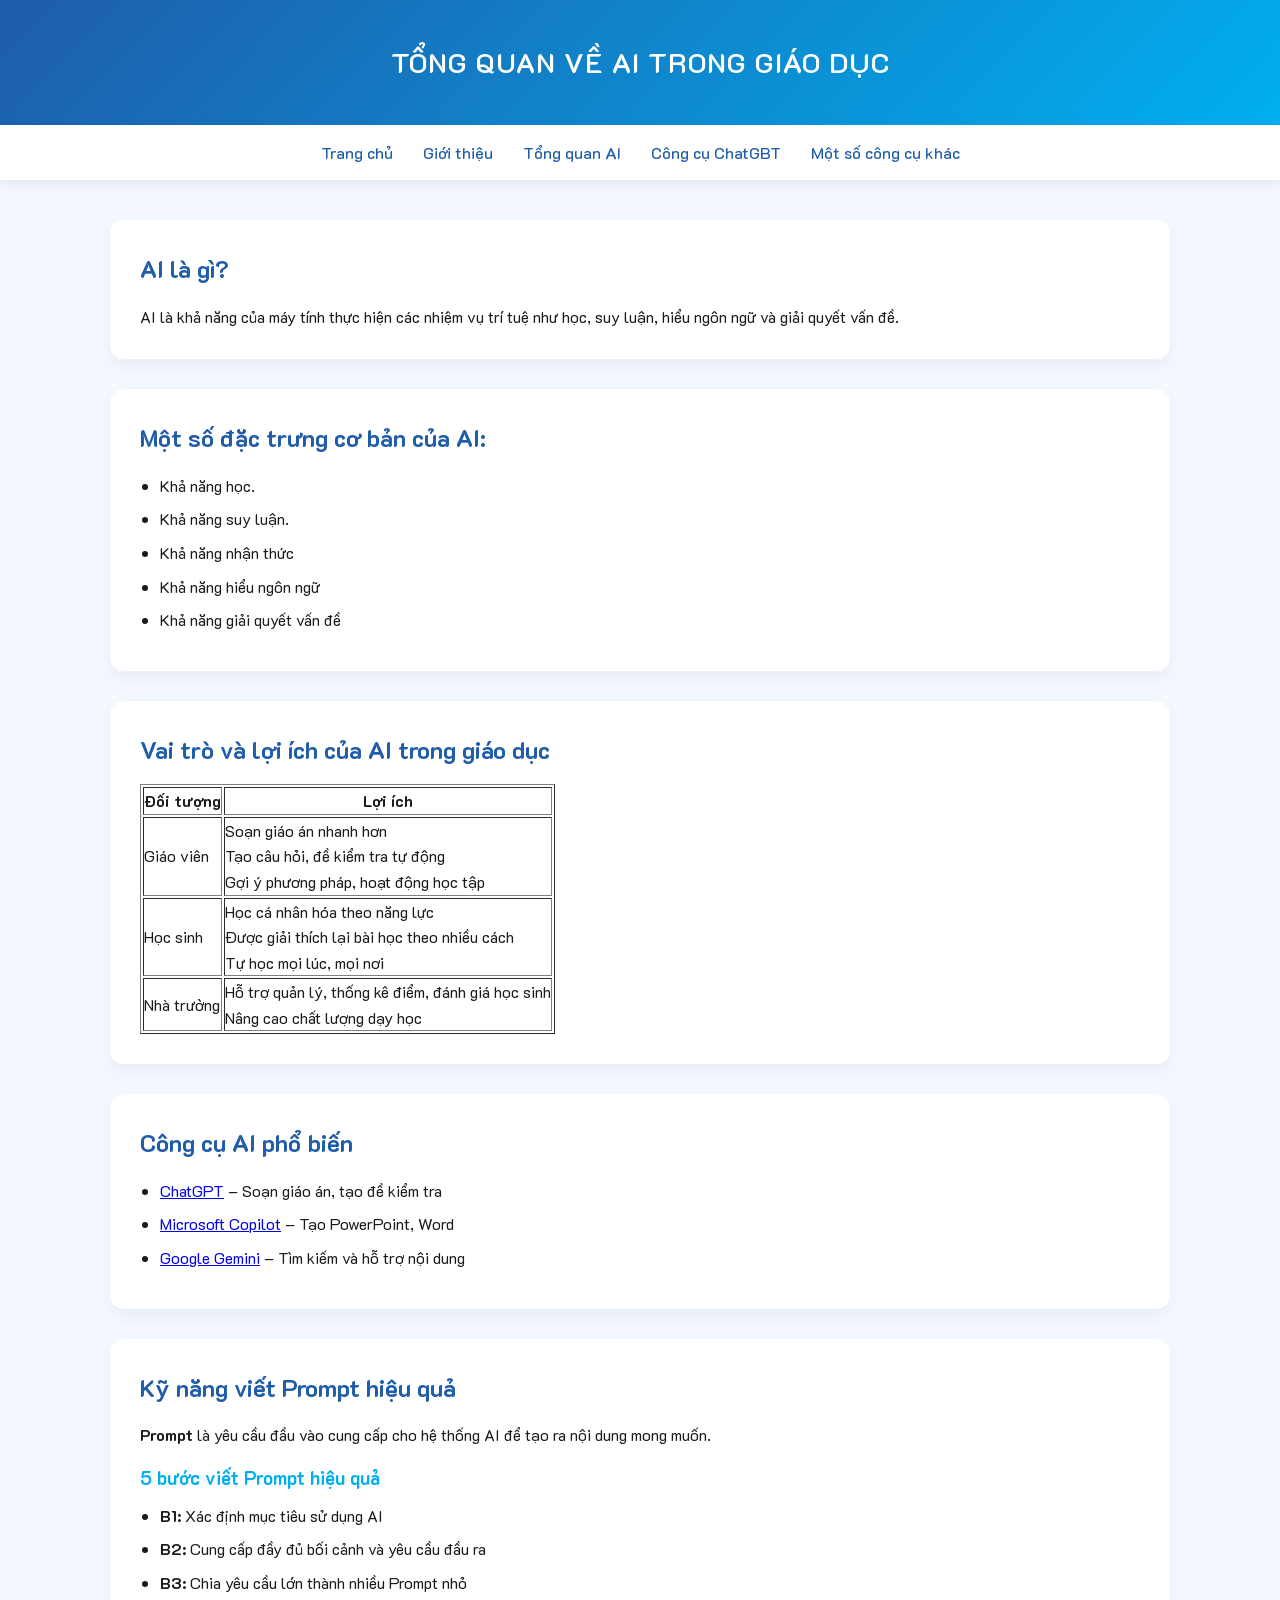
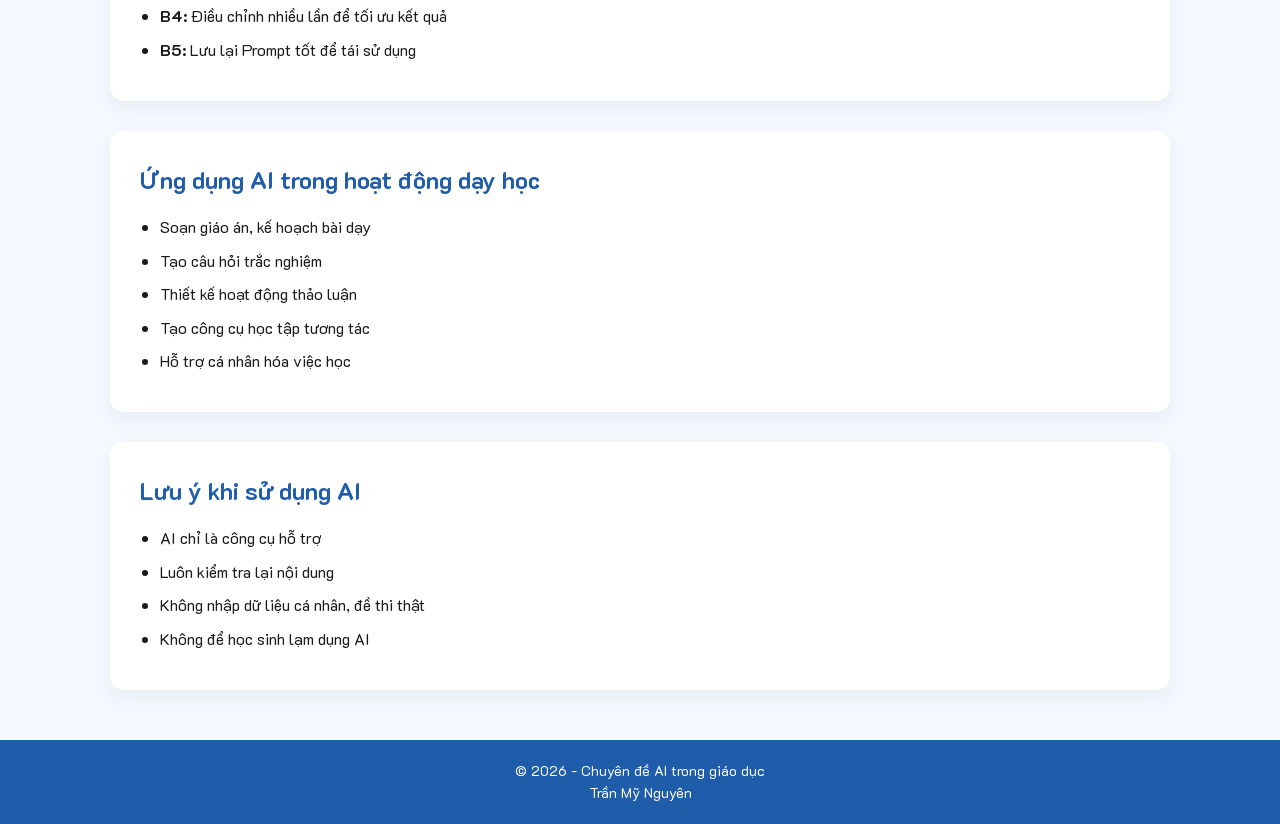
<file: tong-quan.html>
<!DOCTYPE html>
<html>
<head>
    <meta charset="UTF-8">
    <meta name="viewport" content="width=device-width, initial-scale=1.0">
    <title>Chuyên đề AI</title>

    <!-- Google Font K2D -->
    <link href="https://fonts.googleapis.com/css2?family=K2D:wght@300;400;500;600;700&display=swap" rel="stylesheet">

    <link rel="stylesheet" href="style.css">
</head>
<body>

<header>
    <h1>TỔNG QUAN VỀ AI TRONG GIÁO DỤC</h1>
</header>

<nav>
    <a href="index.html">Trang chủ</a>
    <a href="gioi-thieu.html">Giới thiệu</a>
    <a href="tong-quan.html">Tổng quan AI</a>
    <a href="thuc-hanh.html">Công cụ ChatGBT</a>
    <a href="powerpoint.html">Một số công cụ khác</a>
</nav>

<div class="container">

    <div class="section">
        <h2>AI là gì?</h2>
        <p>AI là khả năng của máy tính thực hiện các nhiệm vụ trí tuệ như học, suy luận, hiểu ngôn ngữ và giải quyết vấn đề.</p>
    </div>
    <div class="section">
        <h2>Một số đặc trưng cơ bản của AI:</h2>
        <ul>
            <li>Khả năng học. </li>
            <li>Khả năng suy luận.</li>
            <li>Khả năng nhận thức </li>
            <li>Khả năng hiểu ngôn ngữ</li>
            <li> Khả năng giải quyết vấn đề </li>
        </ul>
    </div>
    <div class="section">
        <h2>Vai trò và lợi ích của AI trong giáo dục</h2>
        <table border="1">
            <tr>
                <th>Đối tượng</th>
                <th>Lợi ích </th>
            </tr>
            <tr>
                <td>Giáo viên</td>
                <td>Soạn giáo án nhanh hơn <br>Tạo câu hỏi, đề kiểm tra tự động <br>Gợi ý phương pháp, hoạt động học tập </td>
            </tr>
            <tr>
                <td>Học sinh</td>
                <td>Học cá nhân hóa theo năng lực <br>Được giải thích lại bài học theo nhiều cách <br>Tự học mọi lúc, mọi nơi </td>
            </tr>
            <tr>
                <td>Nhà trường</td>
                <td>Hỗ trợ quản lý, thống kê điểm, đánh giá học sinh <br>Nâng cao chất lượng dạy học</td>
            </tr>
        </table>
    </div>
    <div class="section">
        <h2>Công cụ AI phổ biến</h2>
        <ul>
            <li><a href="https://chatgpt.com/">ChatGPT</a> – Soạn giáo án, tạo đề kiểm tra</li>
            <li><a href="https://copilot.microsoft.com/">Microsoft Copilot</a> – Tạo PowerPoint, Word</li>
            <li><a href="https://gemini.google.com/app">Google Gemini</a> – Tìm kiếm và hỗ trợ nội dung</li>
        </ul>
    </div>
    <div class="section">
        <h2>Kỹ năng viết Prompt hiệu quả</h2>
        <p><strong>Prompt</strong> là yêu cầu đầu vào cung cấp cho hệ thống AI để tạo ra nội dung mong muốn.</p>

        <h3>5 bước viết Prompt hiệu quả</h3>
        <ul>
            <li><strong>B1:</strong> Xác định mục tiêu sử dụng AI</li>
            <li><strong>B2:</strong> Cung cấp đầy đủ bối cảnh và yêu cầu đầu ra</li>
            <li><strong>B3:</strong> Chia yêu cầu lớn thành nhiều Prompt nhỏ</li>
            <li><strong>B4:</strong> Điều chỉnh nhiều lần để tối ưu kết quả</li>
            <li><strong>B5:</strong> Lưu lại Prompt tốt để tái sử dụng</li>
        </ul>
    </div>

    <div class="section">
        <h2>Ứng dụng AI trong hoạt động dạy học</h2>
        <ul>
            <li>Soạn giáo án, kế hoạch bài dạy</li>
            <li>Tạo câu hỏi trắc nghiệm</li>
            <li>Thiết kế hoạt động thảo luận</li>
            <li>Tạo công cụ học tập tương tác</li>
            <li>Hỗ trợ cá nhân hóa việc học</li>
        </ul>
    </div>

    <div class="section">
        <h2>Lưu ý khi sử dụng AI</h2>
        <ul>
            <li>AI chỉ là công cụ hỗ trợ</li>
            <li>Luôn kiểm tra lại nội dung</li>
            <li>Không nhập dữ liệu cá nhân, đề thi thật</li>
            <li>Không để học sinh lạm dụng AI</li>
        </ul>
    </div>
</div>

<footer>
    © 2026 - Chuyên đề AI trong giáo dục <br>
    Trần Mỹ Nguyên
</footer>

</body>
</html>
</file>
<file: style.css>
:root {
    --primary: #1f5ca9;
    --accent: #00afef;
    --light-bg: #f4f9ff;
    --text-dark: #1a1a1a;
}

* {
    margin: 0;
    padding: 0;
    box-sizing: border-box;
}

body {
    font-family: 'K2D', sans-serif;
    background: var(--light-bg);
    color: var(--text-dark);
    line-height: 1.6;
}

/* HEADER */
header {
    background: linear-gradient(135deg, var(--primary), var(--accent));
    color: white;
    padding: 40px 20px;
    text-align: center;
}

header h1 {
    font-weight: 600;
    font-size: 28px;
    letter-spacing: 1px;
}

/* NAVIGATION */
nav {
    background: white;
    display: flex;
    justify-content: center;
    gap: 30px;
    padding: 15px;
    position: sticky;
    top: 0;
    z-index: 1000;
    box-shadow: 0 4px 12px rgba(0,0,0,0.08);
}

nav a {
    text-decoration: none;
    color: var(--primary);
    font-weight: 500;
    position: relative;
    transition: 0.3s ease;
}

nav a::after {
    content: "";
    position: absolute;
    width: 0%;
    height: 3px;
    background: var(--accent);
    left: 0;
    bottom: -5px;
    transition: 0.3s;
}

nav a:hover::after {
    width: 100%;
}

/* CONTAINER */
.container {
    max-width: 1100px;
    margin: 40px auto;
    padding: 0 20px;
}

/* CARD SECTION */
.section {
    background: white;
    padding: 30px;
    margin-bottom: 30px;
    border-radius: 14px;
    box-shadow: 0 8px 20px rgba(0,0,0,0.05);
    transition: 0.3s ease;
}

.section:hover {
    transform: translateY(-5px);
    box-shadow: 0 12px 30px rgba(0,0,0,0.08);
}

.section h2 {
    color: var(--primary);
    margin-bottom: 15px;
}

.section h3 {
    color: var(--accent);
    margin-top: 15px;
}

ul {
    margin-left: 20px;
    margin-top: 10px;
}

li {
    margin-bottom: 8px;
}

/* BUTTON STYLE */
.btn {
    display: inline-block;
    padding: 10px 18px;
    background: var(--primary);
    color: white;
    border-radius: 8px;
    text-decoration: none;
    transition: 0.3s;
    margin-top: 10px;
}

.btn:hover {
    background: var(--accent);
}

/* FOOTER */
footer {
    background: var(--primary);
    color: white;
    text-align: center;
    padding: 20px;
    margin-top: 50px;
    font-size: 14px;
}

/* RESPONSIVE */
@media (max-width: 768px) {
    nav {
        flex-wrap: wrap;
        gap: 15px;
    }

    header h1 {
        font-size: 22px;
    }
}
</file>
